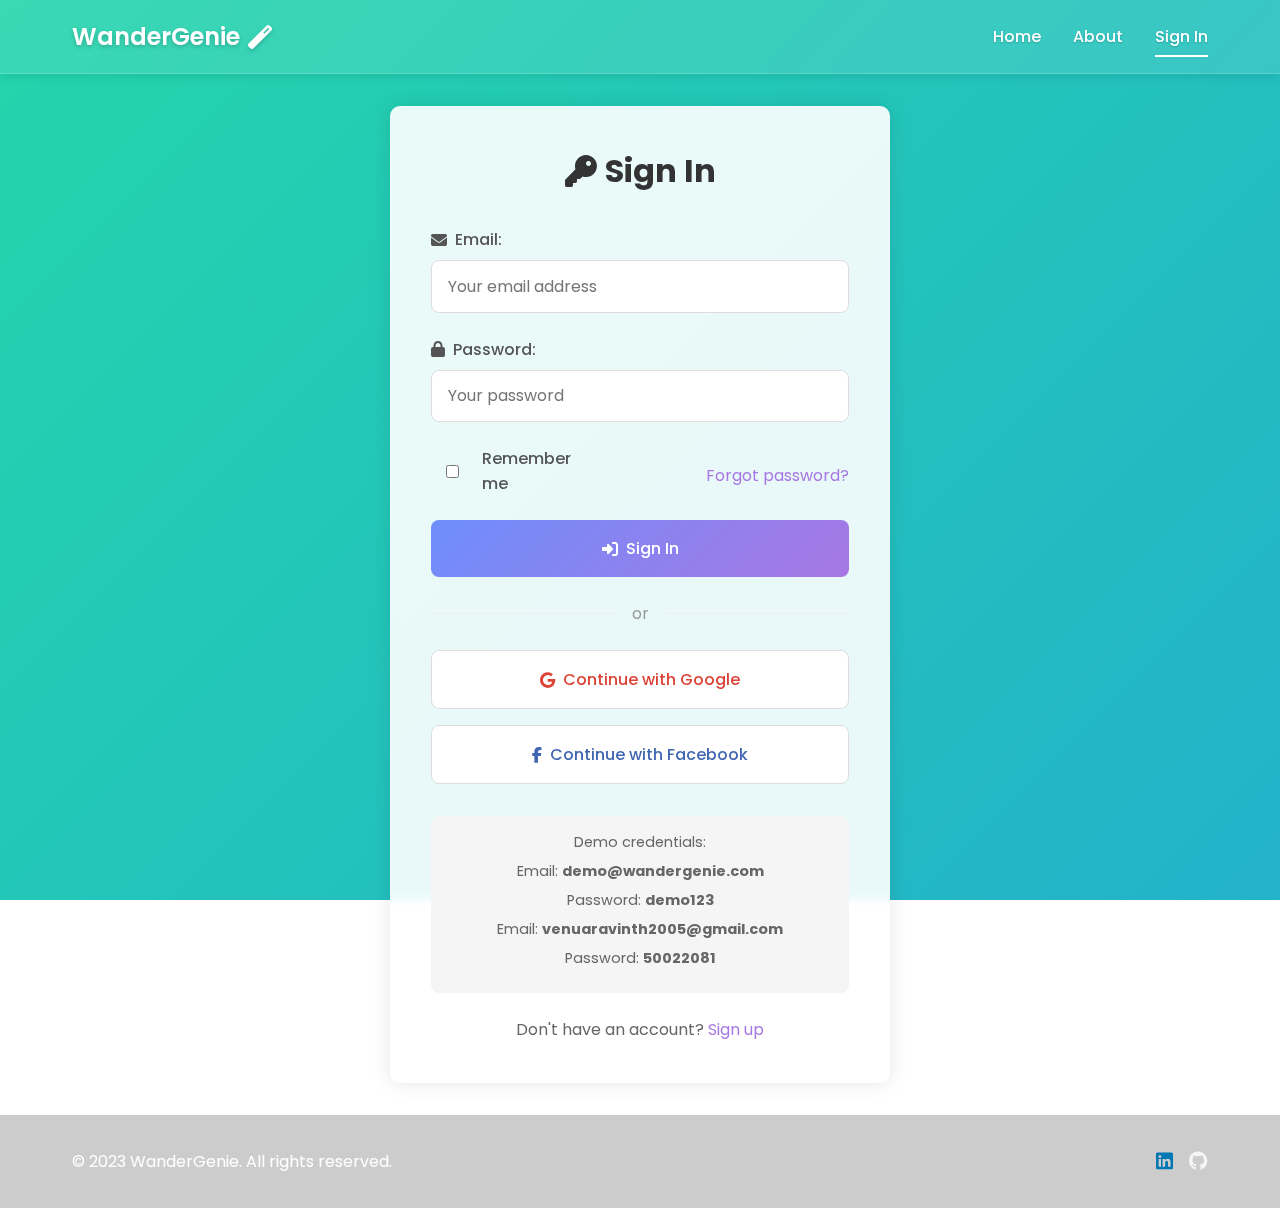
<file: TRIP ADVISOR/index.html>
<!DOCTYPE html>
<html lang="en">
<head>
  <meta charset="UTF-8">
  <meta name="viewport" content="width=device-width, initial-scale=1.0">
  <title>WanderGenie - AI Travel Planner</title>
  <link rel="stylesheet" href="https://cdnjs.cloudflare.com/ajax/libs/font-awesome/6.4.0/css/all.min.css">
  <link href="https://fonts.googleapis.com/css2?family=Poppins:wght@300;400;500;600;700&display=swap" rel="stylesheet">
  <link rel="stylesheet" href="./style.css">
</head>
<body>
  <div class="background-animation"></div>
  
  <nav class="navbar">
    <div class="container">
      <a href="index.html" class="logo">WanderGenie <i class="fas fa-magic"></i></a>
      <div class="nav-links">
        <span class="user-email"><i class="fas fa-user"></i> demo@wandergenie.com</span>
        <span class="user-email"><i class="fas fa-user"></i> venuaravinth2005@gmail.com</span>
        <a href="index.html" class="active">Home</a>
        <a href="about.html">About</a>
        <button class="logout-btn"><i class="fas fa-sign-out-alt"></i> Logout</button>
      </div>
    </div>
  </nav>

  <div class="container main-container">
    <h1 class="animated fadeInDown">Your Personal AI Travel Planner</h1>
    <p class="subtitle animated fadeIn delay-1">Let our genie craft your perfect itinerary!</p>
    
    <div class="form-container animated fadeInUp delay-2">
      <form id="travelForm">
        <div class="form-group">
          <label for="destination"><i class="fas fa-map-marker-alt"></i> Destination:</label>
          <input
            type="text"
            id="destination"
            required
            placeholder="Where do you want to go?"
          />
        </div>
        <div class="form-group">
          <label for="startDate"><i class="far fa-calendar-alt"></i> Start Date:</label>
          <input type="date" id="startDate" required />
        </div>
        <div class="form-group">
          <label for="endDate"><i class="far fa-calendar-alt"></i> End Date:</label>
          <input type="date" id="endDate" required />
        </div>
        <button type="submit" class="animated pulse">
          <i class="fas fa-wand-magic-sparkles"></i> Generate Magic Itinerary
        </button>
      </form>
    </div>
    
    <div id="loading" class="loading hidden">
      <div class="spinner"></div>
      <p>Our genie is crafting your perfect plan...</p>
    </div>
    
    <div id="results" class="results hidden animated fadeIn">
      <h2><i class="fas fa-scroll"></i> Your Travel Itinerary</h2>
      <table id="itineraryTable">
        <thead>
          <tr>
            <th>Day</th>
            <th>Time</th>
            <th>Activity</th>
          </tr>
        </thead>
        <tbody id="itineraryBody"></tbody>
      </table>
      
      <button class="print-btn" onclick="window.print()">
        <i class="fas fa-print"></i> Print Itinerary
      </button>
    </div>
  </div>

  <footer class="footer animated fadeInUp delay-3">
    <div class="container">
      <p>&copy; 2023 WanderGenie. All rights reserved.</p>
      <div class="social-links">
        <a href="#"><i class="fab fa-linkedin"></i></a>
        <a href="#"><i class="fab fa-github"></i></a>
      </div>
    </div>
  </footer>

  <script src="./script.js"></script>
</body>
</html>
</file>
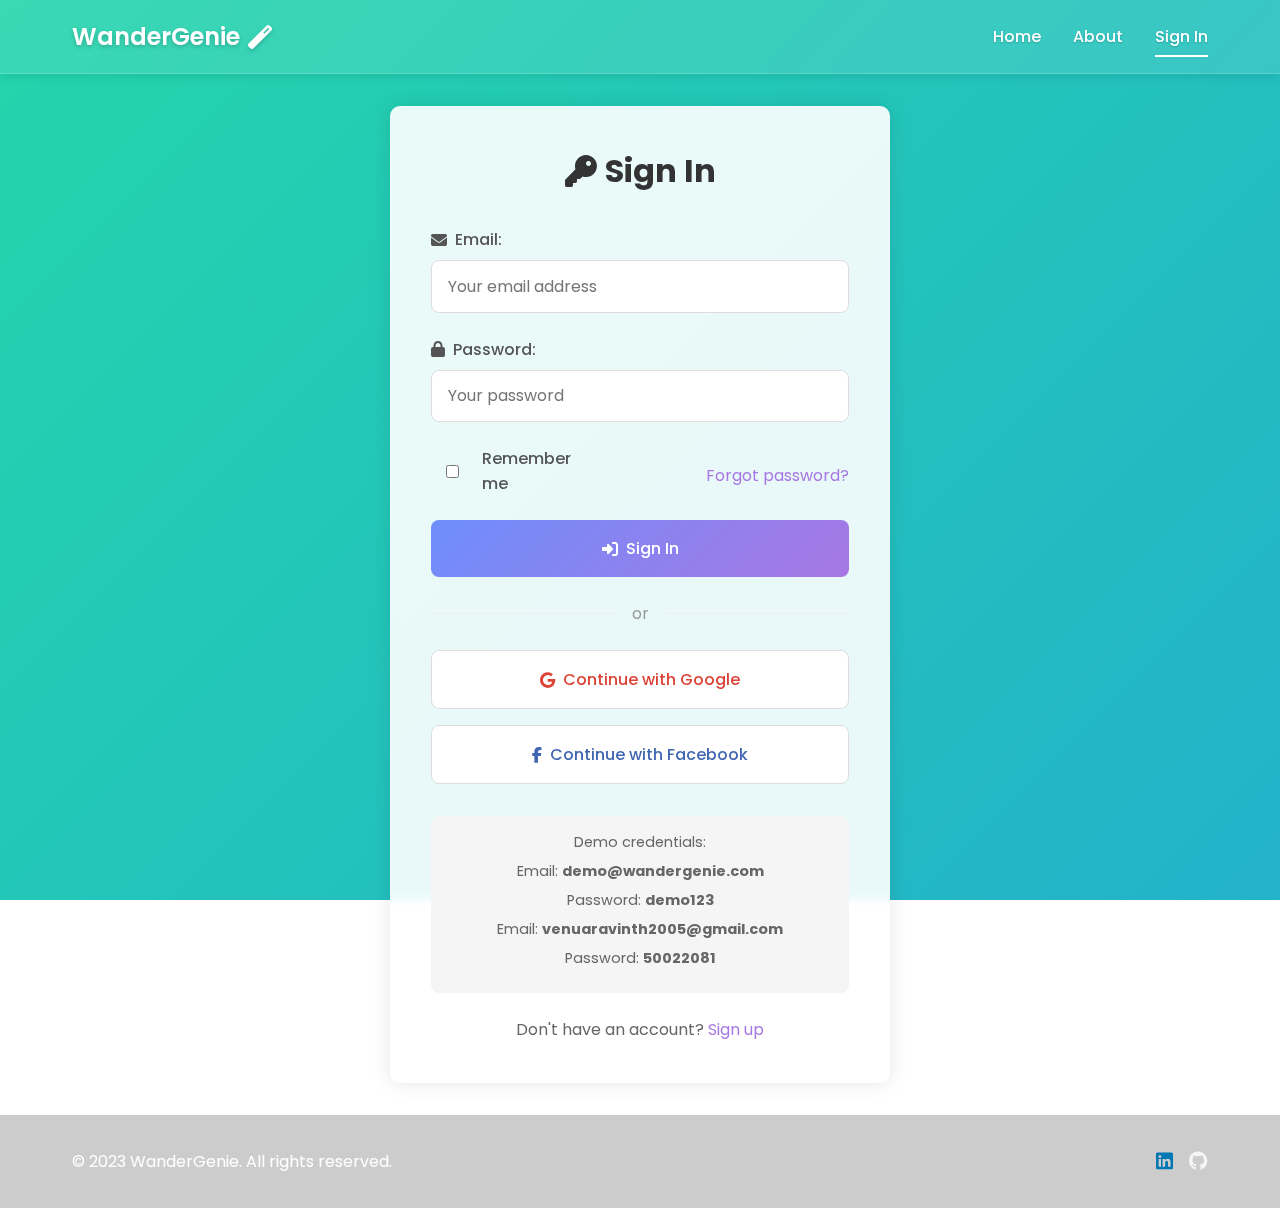
<file: TRIP ADVISOR/login.html>
<!DOCTYPE html>
<html lang="en">
<head>
  <meta charset="UTF-8">
  <meta name="viewport" content="width=device-width, initial-scale=1.0">
  <title>Sign In | WanderGenie</title>
  <link rel="stylesheet" href="https://cdnjs.cloudflare.com/ajax/libs/font-awesome/6.4.0/css/all.min.css">
  <link href="https://fonts.googleapis.com/css2?family=Poppins:wght@300;400;500;600;700&display=swap" rel="stylesheet">
  <link rel="stylesheet" href="./style.css">
</head>
<body>
  <div class="background-animation"></div>
  
  <nav class="navbar">
    <div class="container">
      <a href="index.html" class="logo">WanderGenie <i class="fas fa-magic"></i></a>
      <div class="nav-links">
        <a href="index.html">Home</a>
        <a href="about.html">About</a>
        <a href="#" class="active">Sign In</a>
      </div>
    </div>
  </nav>

  <div class="container auth-container">
    <div class="auth-card animated fadeIn">
      <h1><i class="fas fa-key"></i> Sign In</h1>
      
      <form id="loginForm">
        <div class="form-group">
          <label for="email"><i class="fas fa-envelope"></i> Email:</label>
          <input type="email" id="email" required placeholder="Your email address">
        </div>
        
        <div class="form-group">
          <label for="password"><i class="fas fa-lock"></i> Password:</label>
          <input type="password" id="password" required placeholder="Your password">
        </div>
        
        <div class="form-options">
          <label>
            <input type="checkbox"> Remember me
          </label>
          <a href="#">Forgot password?</a>
        </div>
        
        <button type="submit" class="animated pulse">
          <i class="fas fa-sign-in-alt"></i> Sign In
        </button>
        
        <div class="auth-divider">
          <span>or</span>
        </div>
        
        <button type="button" class="social-btn google-btn">
          <i class="fab fa-google"></i> Continue with Google
        </button>
        
        <button type="button" class="social-btn facebook-btn">
          <i class="fab fa-facebook-f"></i> Continue with Facebook
        </button>
      </form>
      
      <div class="demo-credentials">
        <p>Demo credentials:</p>
        <p>Email: <strong>demo@wandergenie.com</strong></p>
        <p>Password: <strong>demo123</strong></p>
        <p>Email: <strong>venuaravinth2005@gmail.com</strong></p>
        <p>Password: <strong>50022081</strong></p>
      </div>
      
      <p class="auth-footer">Don't have an account? <a href="#">Sign up</a></p>
    </div>
  </div>

  <footer class="footer">
    <div class="container">
      <p>&copy; 2023 WanderGenie. All rights reserved.</p>
      <div class="social-links">
        <a href="#"><i class="fab fa-linkedin"></i></a>
        <a href="#"><i class="fab fa-github"></i></a>
      </div>
    </div>
  </footer>
  <script src="./script.js"></script>
</body>
</html>
</file>
<file: TRIP ADVISOR/style.css>
/* Base Styles */
* {
  margin: 0;
  padding: 0;
  box-sizing: border-box;
  font-family: 'Poppins', sans-serif;
}

body {
  min-height: 100vh;
  display: flex;
  flex-direction: column;
  color: #333;
}

/* Background Animation */
.background-animation {
  position: fixed;
  top: 0;
  left: 0;
  width: 100%;
  height: 100%;
  background: linear-gradient(-45deg, #6e8efb, #a777e3, #23a6d5, #23d5ab);
  background-size: 400% 400%;
  animation: gradientBG 15s ease infinite;
  z-index: -1;
}

@keyframes gradientBG {
  0% { background-position: 0% 50%; }
  50% { background-position: 100% 50%; }
  100% { background-position: 0% 50%; }
}

/* Navigation */
.navbar {
  background: rgba(255,255,255,0.1);
  backdrop-filter: blur(10px);
  -webkit-backdrop-filter: blur(10px);
  border-bottom: 1px solid rgba(255,255,255,0.2);
  padding: 1rem 0;
  box-shadow: 0 2px 10px rgba(0, 0, 0, 0.1);
}

.navbar .container {
  display: flex;
  justify-content: space-between;
  align-items: center;
  max-width: 1200px;
  margin: 0 auto;
  padding: 0 2rem;
}

.logo {
  color: white;
  font-size: 1.5rem;
  font-weight: 600;
  text-decoration: none;
  display: flex;
  align-items: center;
  gap: 0.5rem;
  text-shadow: 0 2px 4px rgba(0,0,0,0.2);
}

.nav-links {
  display: flex;
  gap: 2rem;
  align-items: center;
}

.nav-links a {
  color: white;
  text-decoration: none;
  font-weight: 500;
  transition: all 0.3s ease;
  padding: 0.5rem 0;
  position: relative;
  text-shadow: 0 1px 2px rgba(0,0,0,0.2);
}

.nav-links a:hover {
  opacity: 0.9;
  transform: translateY(-2px);
}

.nav-links a.active::after {
  content: '';
  position: absolute;
  bottom: 0;
  left: 0;
  width: 100%;
  height: 2px;
  background-color: white;
}

/* Container */
.container {
  max-width: 800px;
  width: 100%;
  margin: 2rem auto;
  padding: 0 2rem;
}

.main-container, .about-container, .auth-card {
  background: rgba(255,255,255,0.9);
  backdrop-filter: blur(5px);
  -webkit-backdrop-filter: blur(5px);
  border: 1px solid rgba(255,255,255,0.3);
  border-radius: 10px;
  box-shadow: 0 0 20px rgba(0, 0, 0, 0.1);
  padding: 2rem;
}

.main-container {
  flex: 1;
}

.subtitle {
  text-align: center;
  color: #666;
  margin-bottom: 2rem;
  font-weight: 300;
}

/* Form Styles */
.form-container {
  margin-bottom: 2rem;
}

.form-group {
  margin-bottom: 1.5rem;
}

label {
  display: block;
  margin-bottom: 0.5rem;
  color: #555;
  font-weight: 500;
  display: flex;
  align-items: center;
  gap: 0.5rem;
}

input {
  width: 100%;
  padding: 0.8rem 1rem;
  border: 1px solid #ddd;
  border-radius: 8px;
  font-size: 1rem;
  transition: all 0.3s ease;
}

input:focus {
  border-color: #a777e3;
  box-shadow: 0 0 0 3px rgba(167, 119, 227, 0.2);
  outline: none;
}

button {
  width: 100%;
  padding: 1rem;
  background: linear-gradient(135deg, #6e8efb, #a777e3);
  color: white;
  border: none;
  border-radius: 8px;
  font-size: 1rem;
  font-weight: 500;
  cursor: pointer;
  transition: all 0.3s ease;
  display: flex;
  align-items: center;
  justify-content: center;
  gap: 0.5rem;
}

button:hover {
  opacity: 0.9;
  transform: translateY(-2px);
  box-shadow: 0 4px 8px rgba(0,0,0,0.1);
}

button:active {
  transform: translateY(0);
}

.print-btn {
  margin-top: 1.5rem;
  background: linear-gradient(135deg, #4CAF50, #2E7D32);
}

/* Loading */
.loading {
  text-align: center;
  margin: 2rem 0;
}

.spinner {
  width: 50px;
  height: 50px;
  border: 5px solid #f3f3f3;
  border-top: 5px solid #a777e3;
  border-radius: 50%;
  margin: 0 auto 1rem;
  animation: spin 1s linear infinite;
}

@keyframes spin {
  0% { transform: rotate(0deg); }
  100% { transform: rotate(360deg); }
}

/* Results */
.results {
  margin-top: 2rem;
  animation-duration: 0.5s;
}

h2 {
  color: #333;
  margin-bottom: 1rem;
  display: flex;
  align-items: center;
  gap: 0.5rem;
}

table {
  width: 100%;
  border-collapse: collapse;
  margin-top: 1rem;
  box-shadow: 0 0 10px rgba(0, 0, 0, 0.05);
}

th, td {
  padding: 1rem;
  text-align: left;
  border-bottom: 1px solid #eee;
}

th {
  background-color: #f9f9f9;
  font-weight: 600;
  color: #555;
}

tr:hover {
  background-color: #f5f5f5;
}

/* Footer */
.footer {
  background-color: rgba(0,0,0,0.2);
  color: white;
  padding: 2rem 0;
  margin-top: auto;
  backdrop-filter: blur(5px);
}

.footer .container {
  display: flex;
  justify-content: space-between;
  align-items: center;
  max-width: 1200px;
  margin: 0 auto;
  padding: 0 2rem;
}

.social-links {
  display: flex;
  gap: 1rem;
}

.social-links a {
  color: white;
  font-size: 1.2rem;
  transition: all 0.3s ease;
}

.social-links a:hover {
  transform: scale(1.2);
}

.social-links .fa-linkedin {
  color: #0077b5;
}

.social-links .fa-github {
  color: #f5f5f5;
}

/* Animations */
.animated {
  animation-fill-mode: both;
}

.fadeIn {
  animation-name: fadeIn;
}

.fadeInDown {
  animation-name: fadeInDown;
}

.fadeInUp {
  animation-name: fadeInUp;
}

.pulse {
  animation-name: pulse;
}

.delay-1 {
  animation-delay: 0.2s;
}

.delay-2 {
  animation-delay: 0.4s;
}

.delay-3 {
  animation-delay: 0.6s;
}

@keyframes fadeIn {
  from { opacity: 0; }
  to { opacity: 1; }
}

@keyframes fadeInDown {
  from {
    opacity: 0;
    transform: translateY(-20px);
  }
  to {
    opacity: 1;
    transform: translateY(0);
  }
}

@keyframes fadeInUp {
  from {
    opacity: 0;
    transform: translateY(20px);
  }
  to {
    opacity: 1;
    transform: translateY(0);
  }
}

@keyframes pulse {
  0% { transform: scale(1); }
  50% { transform: scale(1.05); }
  100% { transform: scale(1); }
}

@keyframes float {
  0% { transform: translateY(0px); }
  50% { transform: translateY(-10px); }
  100% { transform: translateY(0px); }
}

/* About Page */
.about-container {
  padding: 2rem;
}

.about-card {
  background-color: #f9f9f9;
  border-radius: 10px;
  padding: 2rem;
  margin-bottom: 2rem;
  text-align: center;
  transition: all 0.3s ease;
  animation: float 3s ease-in-out infinite;
}

.about-icon {
  font-size: 2.5rem;
  color: #a777e3;
  margin-bottom: 1rem;
}

.about-card h2 {
  margin-bottom: 1rem;
  justify-content: center;
}

.team-section {
  margin-top: 3rem;
}

.team-section h2 {
  text-align: center;
  margin-bottom: 2rem;
}

.team-grid {
  display: grid;
  grid-template-columns: repeat(auto-fit, minmax(250px, 1fr));
  gap: 2rem;
  justify-items: center;
}

.team-member {
  text-align: center;
  background: white;
  padding: 2rem;
  border-radius: 10px;
  box-shadow: 0 5px 15px rgba(0,0,0,0.1);
  transition: all 0.3s ease;
}

.team-member:hover {
  transform: translateY(-5px);
  box-shadow: 0 10px 25px rgba(0,0,0,0.15);
}

.team-member img {
  width: 150px;
  height: 150px;
  border-radius: 50%;
  object-fit: cover;
  margin-bottom: 1rem;
  border: 3px solid #a777e3;
  box-shadow: 0 5px 15px rgba(0,0,0,0.1);
}

.team-member h3 {
  margin-bottom: 0.5rem;
  color: #333;
}

.team-member p {
  color: #666;
}

.founder-social {
  display: flex;
  justify-content: center;
  gap: 1.5rem;
  margin-top: 1rem;
}

.founder-social a {
  color: #6e8efb;
  font-size: 1.5rem;
  transition: all 0.3s ease;
}

.founder-social a:hover {
  color: #a777e3;
  transform: translateY(-3px);
}

/* Login Page */
.auth-container {
  display: flex;
  justify-content: center;
  align-items: center;
  min-height: 70vh;
}

.auth-card {
  padding: 2.5rem;
  width: 100%;
  max-width: 500px;
}

.auth-card h1 {
  text-align: center;
  margin-bottom: 2rem;
  display: flex;
  justify-content: center;
  align-items: center;
  gap: 0.5rem;
}

.form-options {
  display: flex;
  justify-content: space-between;
  align-items: center;
  margin: 1rem 0;
}

.form-options a {
  color: #a777e3;
  text-decoration: none;
}

.form-options a:hover {
  text-decoration: underline;
}

.auth-divider {
  display: flex;
  align-items: center;
  margin: 1.5rem 0;
  color: #999;
}

.auth-divider::before,
.auth-divider::after {
  content: '';
  flex: 1;
  border-bottom: 1px solid #eee;
}

.auth-divider span {
  padding: 0 1rem;
}

.social-btn {
  margin-bottom: 1rem;
  background: white;
  color: #333;
  border: 1px solid #ddd;
}

.social-btn:hover {
  background: #f9f9f9;
}

.google-btn {
  color: #DB4437;
}

.facebook-btn {
  color: #4267B2;
}

.auth-footer {
  text-align: center;
  margin-top: 1.5rem;
  color: #666;
}

.auth-footer a {
  color: #a777e3;
  text-decoration: none;
}

.auth-footer a:hover {
  text-decoration: underline;
}

.demo-credentials {
  margin-top: 2rem;
  padding: 1rem;
  background-color: #f5f5f5;
  border-radius: 8px;
  text-align: center;
  font-size: 0.9rem;
  color: #666;
}

.demo-credentials p {
  margin-bottom: 0.5rem;
}

/* Error Messages */
.error-message {
  color: #e74c3c;
  background-color: #fdecea;
  padding: 1rem;
  border-radius: 8px;
  margin-bottom: 1.5rem;
  display: flex;
  align-items: center;
  gap: 0.5rem;
}

.error-message i {
  font-size: 1.2rem;
}

/* User Elements */
.user-email {
  color: white;
  font-weight: 500;
  display: flex;
  align-items: center;
  gap: 0.5rem;
  margin-right: 1rem;
}

.logout-btn {
  background: none;
  border: none;
  color: white;
  cursor: pointer;
  font-weight: 500;
  display: flex;
  align-items: center;
  gap: 0.5rem;
  padding: 0.5rem;
}

.logout-btn:hover {
  text-decoration: underline;
}

/* Responsive */
@media (max-width: 768px) {
  .navbar .container {
    flex-direction: column;
    gap: 1rem;
  }
  
  .nav-links {
    gap: 1rem;
    flex-wrap: wrap;
    justify-content: center;
  }
  
  .container {
    padding: 0 1rem;
  }
  
  .main-container, .about-container, .auth-card {
    padding: 1.5rem;
  }
  
  .team-grid {
    grid-template-columns: 1fr;
  }
  
  .user-email {
    margin-right: 0;
    margin-bottom: 0.5rem;
    width: 100%;
    justify-content: center;
  }
}

.hidden {
  display: none;
}
</file>
